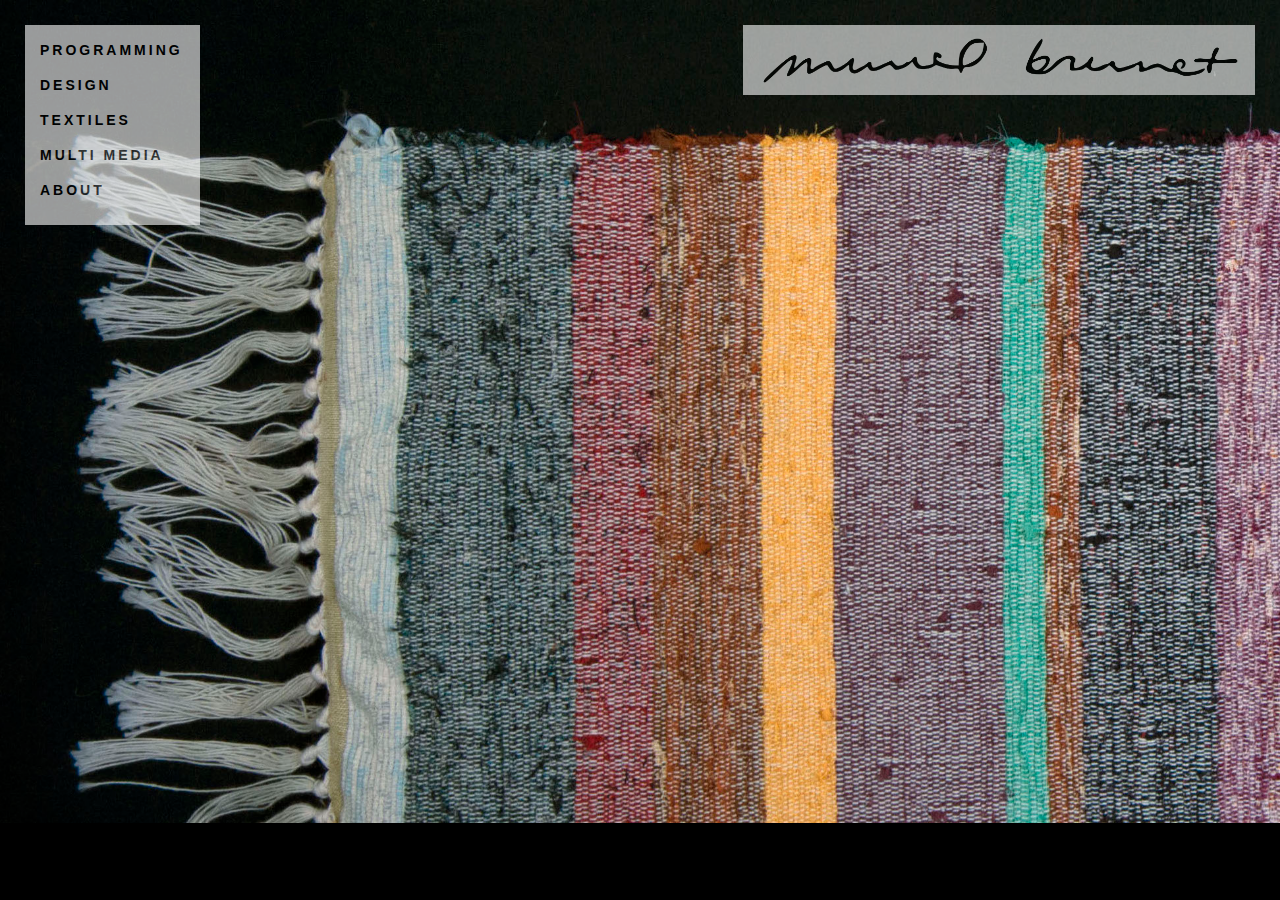
<file: index.html>
<!DOCTYPE html>
<html lang="en">
<head>
  <title>muriel brunet</title>
<!--   <link href="Photos/1890s/Icon.png" rel="shortcut icon" type="image/png"> -->
  <link href="images/window.png" rel="shortcut icon" type="image/png">  
  <meta charset="utf-8">
  <meta name="viewport" content="width=device-width, initial-scale=1">
  <link rel="stylesheet" href="http://maxcdn.bootstrapcdn.com/bootstrap/3.3.7/css/bootstrap.min.css">
  
  <script src="https://ajax.googleapis.com/ajax/libs/jquery/1.12.4/jquery.min.js"></script>
  <script src="http://maxcdn.bootstrapcdn.com/bootstrap/3.3.7/js/bootstrap.min.js"></script>
  
  <link rel="stylesheet" type="text/css" href="css/home.css">
  <link rel="stylesheet" type="text/css" href="css/navbarAndTitle.css">
  <script src="https://ajax.googleapis.com/ajax/libs/jquery/1.12.4/jquery.min.js"></script>
</head>

<body>
  <div class="container-fluid">
    <div class="row" id="fullContent">
      <div class="col-xs-2">
        <div id="navbar">
          <ul>
            <li><a href="portfolioProgramming.html">Programming</a></li>
            <li><a href="portfolioDesign.html">Design</a></li>
            <li><a href="portfolioTextiles.html">Textiles</a></li>
            <li><a href="portfolioMedia.html">Multi Media</a></li>            
            <li><a href="portfolioAbout.html">About</a></li>
          </ul>
        </div>
      </div>
      <div class="col-xs-10">
        <a href="index.html"><img src="images/signature.png" id="signature"></a>
      </div>
    </div>
     <!-- Carousel
    ================================================== -->
    <div class="row">
      <div id="homeCarousel" class="carousel slide" data-ride="carousel">
        <!-- Indicators -->
        <div class="carousel-inner">
          <div class="item active">
            <a href="portfolioTextiles.html"><img src="images/home/Woven Mat - home.jpeg" class="img-responsive"></a>
          </div>
          <div class="item">
            <a href="portfolioProgramming.html"><img src="images/home/Ivory Queen - home.png" style="width:100%" class="img-responsive"></a>
          </div>
          <div class="item">
            <a href="portfolioDesign.html"><img src="images/home/Hackathon - home.png" class="img-responsive"></a>
          </div>
          <div class="item">
            <a href="portfolioMedia.html"><img src="images/home/Mushroom Book - home.jpeg" style="background-color: black" class="img-responsive"></a>
          </div>

        </div>
        <!-- Controls -->
        <a class="left carousel-control" href="#homeCarousel" data-slide="prev">
        </a>
        <a class="right carousel-control" href="#homeCarousel" data-slide="next">
        </a>  
      </div>
    </div>
  </div>
</body>
</html>
</file>
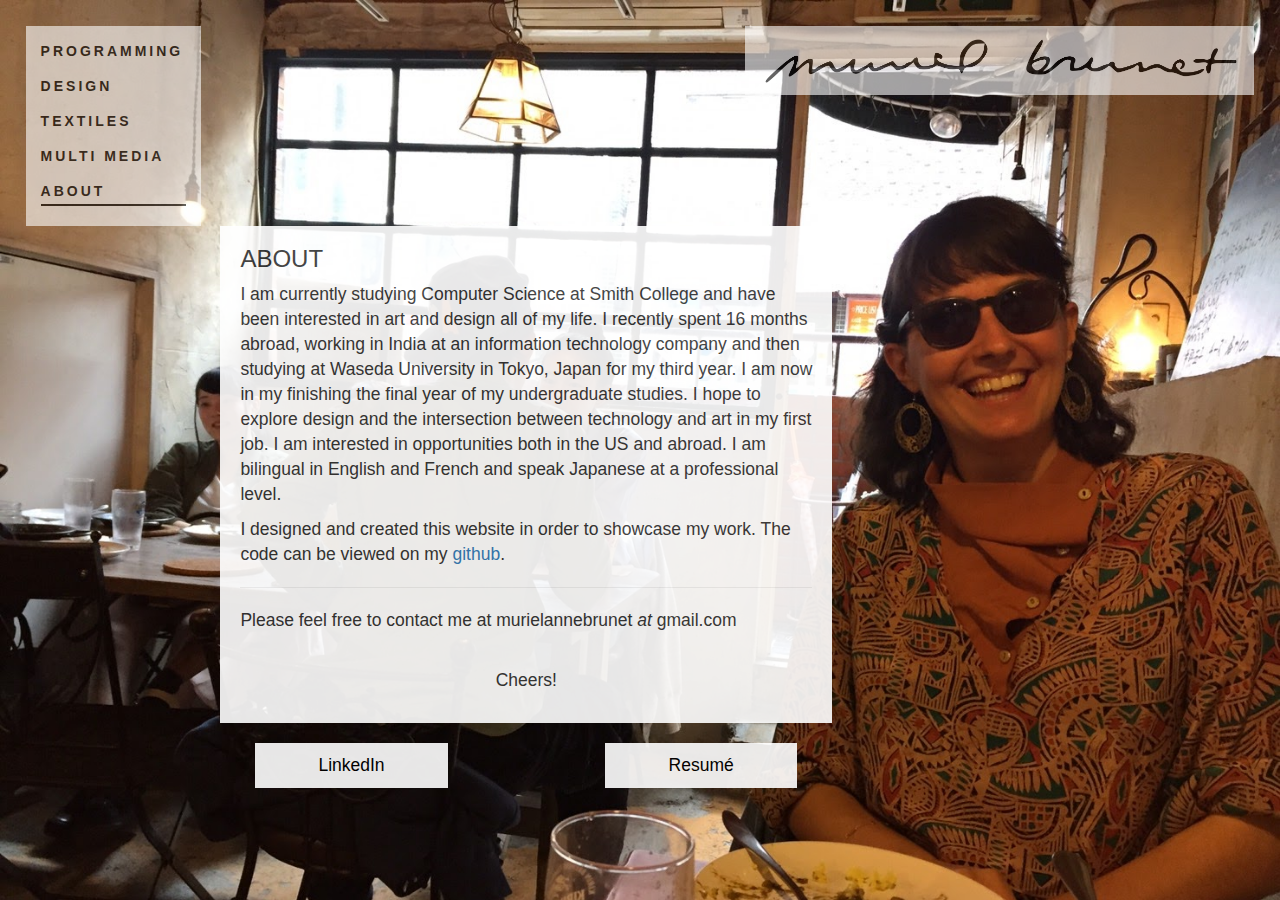
<file: portfolioAbout.html>
<!DOCTYPE html>
<html lang="en">
<head>
  <title>muriel brunet</title>
<!--   <link href="Photos/1890s/Icon.png" rel="shortcut icon" type="image/png"> -->
  <link href="images/window.png" rel="shortcut icon" type="image/png">
  <meta charset="utf-8">
  <meta name="viewport" content="width=device-width, initial-scale=1">
  <link rel="stylesheet" href="http://maxcdn.bootstrapcdn.com/bootstrap/3.3.7/css/bootstrap.min.css">
  <script src="https://ajax.googleapis.com/ajax/libs/jquery/1.12.4/jquery.min.js"></script>
  <script src="http://maxcdn.bootstrapcdn.com/bootstrap/3.3.7/js/bootstrap.min.js"></script>
  <link rel="stylesheet" type="text/css" href="css/about.css">
  <link rel="stylesheet" type="text/css" href="css/resume.css">  
  <link rel="stylesheet" type="text/css" href="css/navbarAndTitle.css">  
  <script src="https://ajax.googleapis.com/ajax/libs/jquery/1.12.4/jquery.min.js"></script>
</head>


<body>
<!--   <img src="images/aboutImage.jpg" alt="about background" id="aboutBackground">
 -->  <div class="container-fluid" id="fullContent">
    <div class="row">
      <div class="col-sm-2" id="navbarDiv"> <!-- navbar -->
        <div id="navbar">
          <ul>
            <li><a href="portfolioProgramming.html">Programming</a></li>
            <li><a href="portfolioDesign.html">Design</a></li>
            <li><a href="portfolioTextiles.html">Textiles</a></li>
            <li><a href="portfolioMedia.html">Multi Media</a></li>            
            <li><a href="portfolioAbout.html" style="border-bottom: 2px solid black; width: 100%;">About</a></li>
          </ul>
        </div>
      </div>
      <div class="col-sm-10"> <!-- about -->
        <a href="index.html"><img src="images/signature.png" id="signature"></a>
        <div class="row" style="height: 200px;">
        </div>
        <div class="row"> 
          <div class="col-sm-7" id="description">
            <h3>About</h3>
            <p>I am currently studying Computer Science at Smith College and have been interested in art and design all of my life. I recently spent 16 months abroad, working in India at an information technology company and then studying at Waseda University in Tokyo, Japan for my third year. I am now in my finishing the final year of my undergraduate studies. I hope to explore design and the intersection between technology and art in my first job. I am interested in opportunities both in the US and abroad. I am bilingual in English and French and speak Japanese at a professional level.</p>
            <p>I designed and created this website in order to showcase my work. The code can be viewed on my <a href="https://github.com/murielbrunet" target="_blank">github</a>.</p>
            <hr>
            <p>Please feel free to contact me at murielannebrunet <i>at</i> gmail.com</p>
            <br>
            <p style="text-align: center;">Cheers!</p>
          </div>
          <div class="col-sm-5">
          </div>
        </div>
        <div class="row">
            <div class="col-sm-3">
              <p class="professionalLinks"><a href="https://www.linkedin.com/in/muriel-brunet-b1b466b1" target="_blank">LinkedIn</a></p>
            </div>
            <div class="col-sm-1">
            </div>
            <div class="col-sm-3">
              <p class="professionalLinks" id="resumeLink">Resumé</p>
              <!-- The Modal -->
              <div id="resumeModal" class="modal">

                <!-- The Close Button -->
                <span class="close" onclick="document.getElementById('resumeModal').style.display='none'">&times;</span>

                <!-- Modal Content (The Image) -->
                <img class="modal-content" id="img01">
              </div>
              </div>
            </div>
        </div>
      </div>
    </div>
  </div>
<script src="js/resume.js"></script>
</body>
</html>
</file>
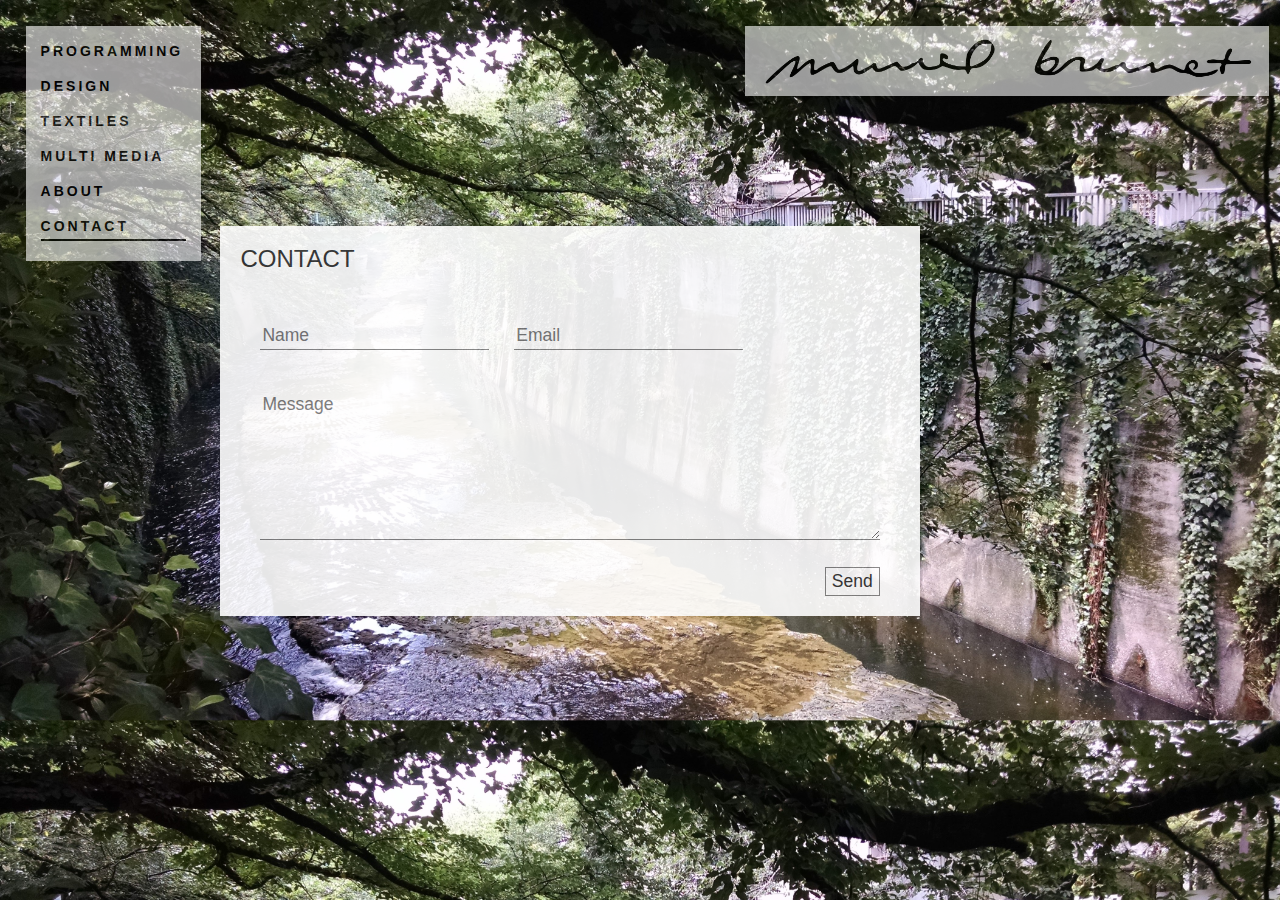
<file: portfolioContact.html>
<!DOCTYPE html>
<html lang="en">
<head>
  <title>muriel brunet</title>
<!--   <link href="Photos/1890s/Icon.png" rel="shortcut icon" type="image/png"> -->
  <link href="images/window.png" rel="shortcut icon" type="image/png">
  <meta charset="utf-8">
  <meta name="viewport" content="width=device-width, initial-scale=1">
  <link rel="stylesheet" href="http://maxcdn.bootstrapcdn.com/bootstrap/3.3.7/css/bootstrap.min.css">
  <script src="https://ajax.googleapis.com/ajax/libs/jquery/1.12.4/jquery.min.js"></script>
  <script src="http://maxcdn.bootstrapcdn.com/bootstrap/3.3.7/js/bootstrap.min.js"></script>
  <link rel="stylesheet" type="text/css" href="css/contact.css">
  <link rel="stylesheet" type="text/css" href="css/navbarAndTitle.css">  
  <script src="https://ajax.googleapis.com/ajax/libs/jquery/1.12.4/jquery.min.js"></script>
</head>


<body>
  <div class="container-fluid" id="fullContent">
    <div class="row">
      <div class="col-sm-2"> <!-- navbar -->
        <div id="navbar">
          <ul>
            <li><a href="portfolioProgramming.html">Programming</a></li>
            <li><a href="portfolioDesign.html">Design</a></li>
            <li><a href="portfolioTextiles.html">Textiles</a></li>
            <li><a href="portfolioMedia.html">Multi Media</a></li>            
            <li><a href="portfolioAbout.html">About</a></li>
            <li><a href="portfolioContact.html" style="border-bottom: 2px solid black; width: 100%;">Contact</a></li>
          </ul>
        </div>
      </div>
      <div class="col-sm-10"> <!-- contact -->
        <div class="row" style="height: 200px">
          <a href="index.html"><img src="images/signature.png" id="signature"></a>
        </div>
        <div class="row">
          <div class="col-sm-8" id="contact">
            <h3>Contact</h3>
            <form>
              <input type="text" name="name" placeholder="Name">
              <input type="text" name="email" placeholder="Email">
              <textarea name="message" class="contactForm" placeholder="Message"></textarea>
              <input type="submit" value="Send">
            </form>
          </div>
        </div>
      </div>

    </div>
  </div>
</body>
</html>
</file>
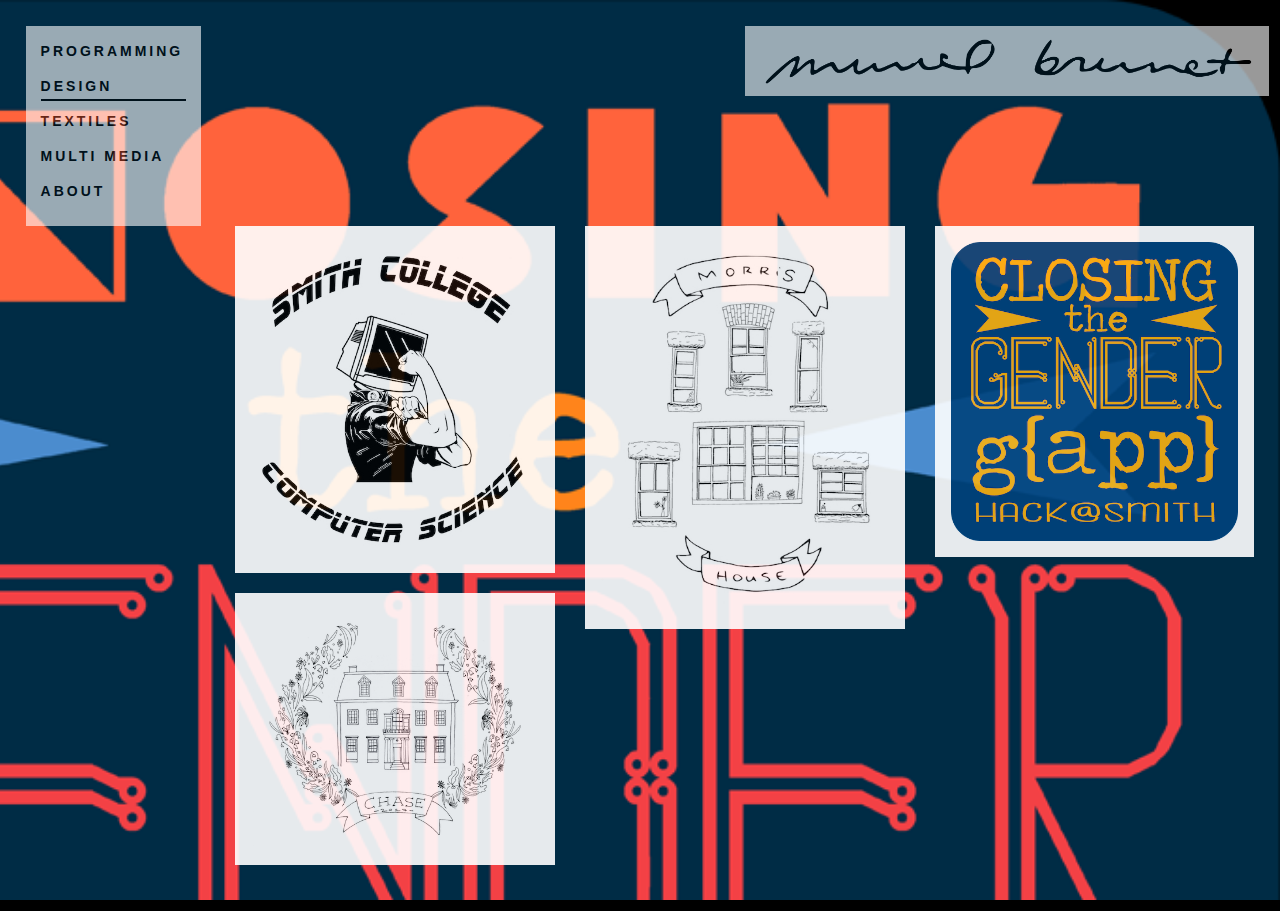
<file: portfolioDesign.html>
<!DOCTYPE html>
<html lang="en">
<head>
  <title>muriel brunet</title>
<!--   <link href="Photos/1890s/Icon.png" rel="shortcut icon" type="image/png"> -->
  <link href="images/window.png" rel="shortcut icon" type="image/png">
  <meta charset="utf-8">
  <meta name="viewport" content="width=device-width, initial-scale=1">
  <link rel="stylesheet" href="http://maxcdn.bootstrapcdn.com/bootstrap/3.3.7/css/bootstrap.min.css">
  <script src="https://ajax.googleapis.com/ajax/libs/jquery/1.12.4/jquery.min.js"></script>
  <script src="http://maxcdn.bootstrapcdn.com/bootstrap/3.3.7/js/bootstrap.min.js"></script>
  <link rel="stylesheet" type="text/css" href="css/design.css">
  <link rel="stylesheet" type="text/css" href="css/thumbailPages.css">  
  <link rel="stylesheet" type="text/css" href="css/navbarAndTitle.css">  

  <script src="https://ajax.googleapis.com/ajax/libs/jquery/1.12.4/jquery.min.js"></script>
</head>


<body>
  <img src="images/home/Hackathon - home.png" alt="design background" id="designBackground">
  <div class="container-fluid" id="fullContent">
    <div class="row">
      <div class="col-sm-2" id="navbarDiv"> <!-- navbar -->
        <div id="navbar">
          <ul>
            <li><a href="portfolioProgramming.html">Programming</a></li>          
            <li><a href="portfolioDesign.html" style="border-bottom: 2px solid black; width: 100%;">Design</a></li>
            <li><a href="portfolioTextiles.html">Textiles</a></li>
            <li><a href="portfolioMedia.html">Multi Media</a></li>
            <li><a href="portfolioAbout.html">About</a></li>
          </ul>
        </div>
      </div>
      <div class="col-sm-10"> <!-- content -->
        <div class="row" style="height: 200px">
          <a href="index.html"><img src="images/signature.png" id="signature"></a>
        </div>
        <div class="row">
          <div class="col-sm-4">
            <img src="images/design/design thumbnails/Thumbnail Final CS Design.jpg" class="work" id="img01" onclick="openModal('img01')">
            <!-- The Modal -->
            <div id="myModal" class="modal">

              <!-- The Close Button -->
              <span class="close" onclick="document.getElementById('myModal').style.display='none'">&times;</span>

             <span class="previous" onclick="previous()">&larr;</span> 

             <span class="next" onclick="next()">&rarr;</span> 

              <!-- Modal Content (The Image) -->
              <img class="modal-content" id="modalContent">
              
              <!-- Modal Caption (Image Text) -->
              <div id="caption"></div>
            </div>
            <img src="images/design/design thumbnails/Thumbnail Chase House Design.png" class="work" id="img04" onclick="openModal('img04')">
          </div>
          <div class="col-sm-4">
            <img src="images/design/design thumbnails/Thumbnail Final Morris Design.jpg" class="work" id="img02" onclick="openModal('img02')">
          </div>
          <div class="col-sm-4">
            <img src="images/design/design thumbnails/Thumbnail Hackathon Logo 2.png" class="work" id="img03" onclick="openModal('img03')">
          </div>
        </div>
      </div>
    </div>
  </div>
<script src="js/design.js"></script>
</body>
</html>
</file>
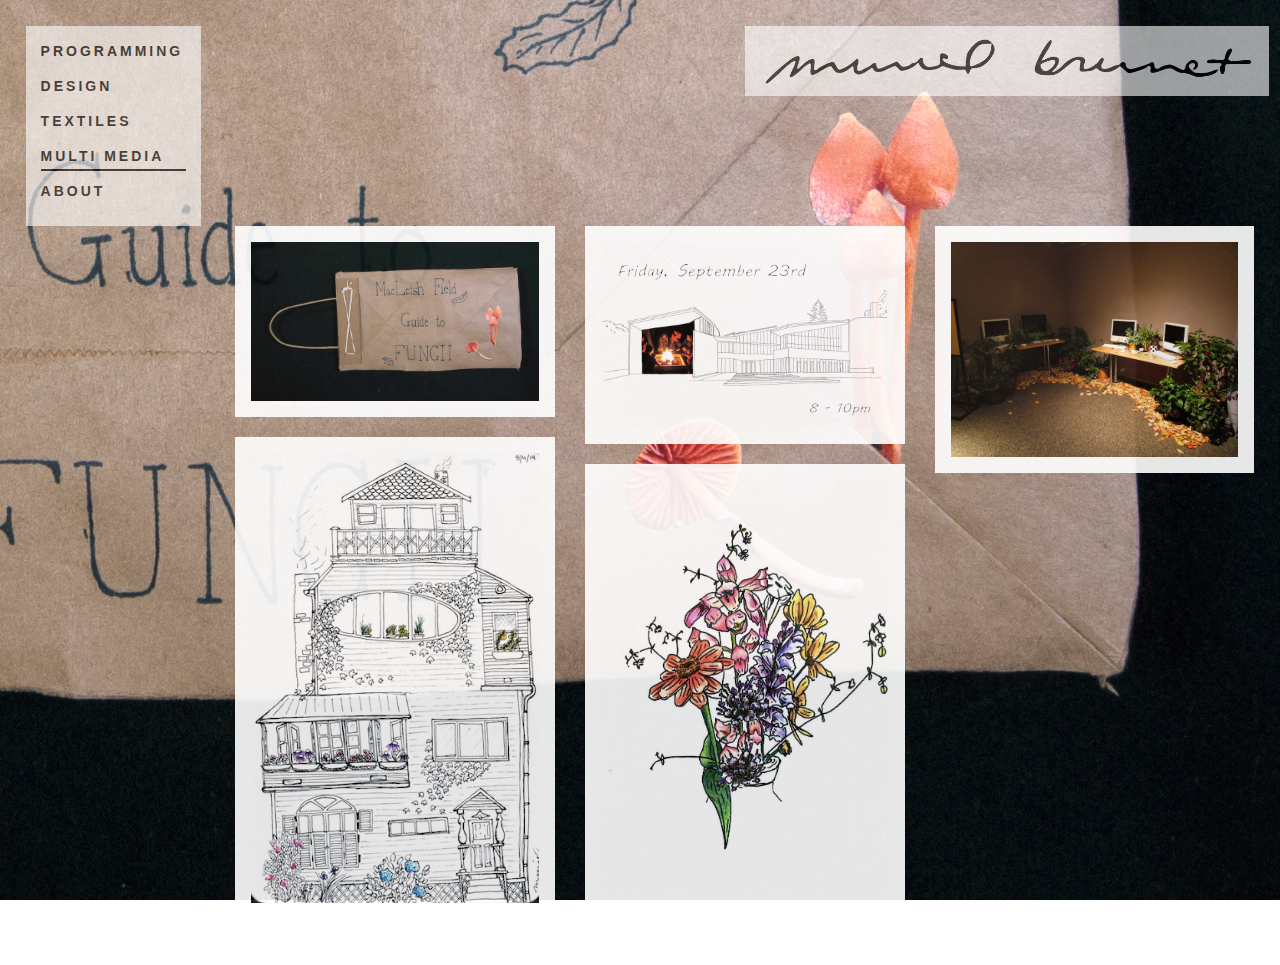
<file: portfolioMedia.html>
<!DOCTYPE html>
<html lang="en">
<head>
  <title>muriel brunet</title>
<!--   <link href="Photos/1890s/Icon.png" rel="shortcut icon" type="image/png"> -->
  <link href="images/window.png" rel="shortcut icon" type="image/png">
  <meta charset="utf-8">
  <meta name="viewport" content="width=device-width, initial-scale=1">
  <link rel="stylesheet" href="http://maxcdn.bootstrapcdn.com/bootstrap/3.3.7/css/bootstrap.min.css">
  <script src="https://ajax.googleapis.com/ajax/libs/jquery/1.12.4/jquery.min.js"></script>
  <script src="http://maxcdn.bootstrapcdn.com/bootstrap/3.3.7/js/bootstrap.min.js"></script>
  <link rel="stylesheet" type="text/css" href="css/multimedia.css">
  <link rel="stylesheet" type="text/css" href="css/thumbailPages.css">  
  <link rel="stylesheet" type="text/css" href="css/navbarAndTitle.css">  

  <script src="https://ajax.googleapis.com/ajax/libs/jquery/1.12.4/jquery.min.js"></script>
</head>


<body>
  <img src="images/home/Mushroom Book - home.jpeg" alt="multi media background" id="mediaBackground">
  <div class="container-fluid" id="fullContent">
    <div class="row">
      <div class="col-sm-2" id="navbarDiv"> <!-- navbar -->
        <div id="navbar">
          <ul>
            <li><a href="portfolioProgramming.html">Programming</a></li>
            <li><a href="portfolioDesign.html">Design</a></li>
            <li><a href="portfolioTextiles.html">Textiles</a></li>
            <li><a href="portfolioMedia.html" style="border-bottom: 2px solid black; width: 100%;">Multi Media</a></li>
            <li><a href="portfolioAbout.html">About</a></li>
          </ul>
        </div>
      </div>
      <div class="col-sm-10"> <!-- content -->
        <div class="row" style="height: 200px">
          <a href="index.html"><img src="images/signature.png" id="signature"></a>
        </div>
        <div class="row">
          <div class="col-sm-4">
            <img src="images/multi media/multi media thumbnails/Thumbnail Mushroom Book.jpg" class="work" id="img01" onclick="openModal('img01')">

            <!-- The Modal -->
            <div id="myModal" class="modal">

              <!-- The Close Button -->
              <span class="close" onclick="document.getElementById('myModal').style.display='none'">&times;</span>

             <span class="previous" onclick="previous()">&larr;</span> 

             <span class="next" onclick="next()">&rarr;</span> 

              <!-- Modal Content (The Image) -->
              <img class="modal-content" id="modalContent">
              
              <!-- Modal Caption (Image Text) -->
              <div id="caption"></div>
            </div>
          <img src="images/multi media/multi media thumbnails/Thumbnail Imaginary House.jpg" class="work" id="img04" onclick="openModal('img04')">
          </div>
          <div class="col-sm-4">
          <img src="images/multi media/multi media thumbnails/Thumbnail CC S'mores Night Final.png" class="work" id="img02" onclick="openModal('img02')">
          <img src="images/multi media/Botanical Garden Flowers.jpg" class="work" id="img05" onclick="openModal('img05')">

          </div>
          <div class="col-sm-4">
            <img src="images/multi media/multi media thumbnails/Thumbnail Installation 1.JPG" class="work" id="img03" onclick="openModal('img03')">
          </div>
        </div>
      </div>
    </div>
  </div>
<script src="js/media.js"></script>
</body>
</html>
</file>
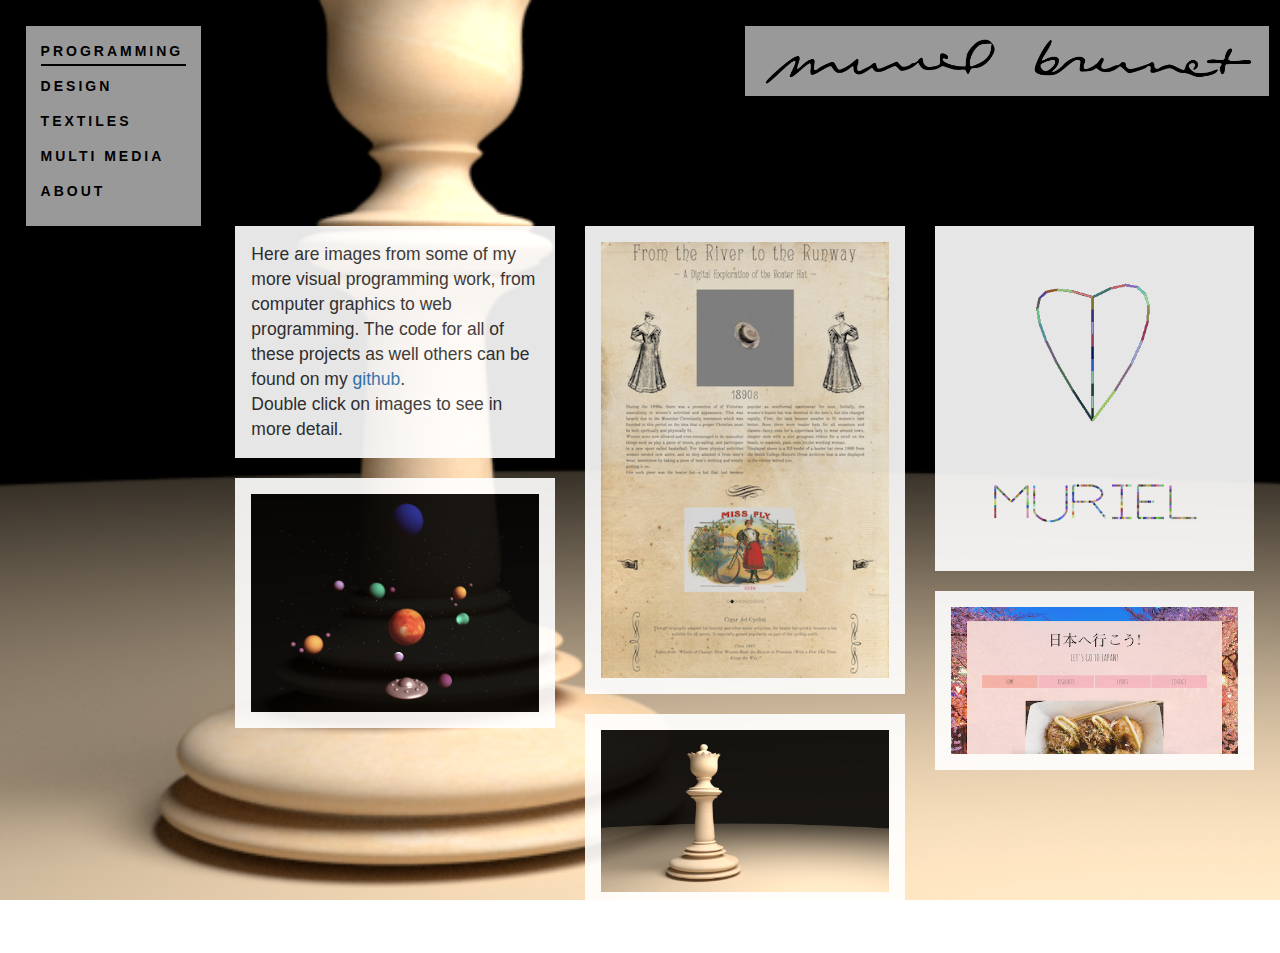
<file: portfolioProgramming.html>
<!DOCTYPE html>
<html lang="en">
<head>
  <title>muriel brunet</title>
<!--   <link href="Photos/1890s/Icon.png" rel="shortcut icon" type="image/png"> -->
  <link href="images/window.png" rel="shortcut icon" type="image/png">
  <meta charset="utf-8">
  <meta name="viewport" content="width=device-width, initial-scale=1">
  <link rel="stylesheet" href="http://maxcdn.bootstrapcdn.com/bootstrap/3.3.7/css/bootstrap.min.css">
  <script src="https://ajax.googleapis.com/ajax/libs/jquery/1.12.4/jquery.min.js"></script>
  <script src="http://maxcdn.bootstrapcdn.com/bootstrap/3.3.7/js/bootstrap.min.js"></script>
  <link rel="stylesheet" type="text/css" href="css/programming.css">
  <link rel="stylesheet" type="text/css" href="css/thumbailPages.css">  
  <link rel="stylesheet" type="text/css" href="css/navbarAndTitle.css">  

  <script src="https://ajax.googleapis.com/ajax/libs/jquery/1.12.4/jquery.min.js"></script>
</head>


<body>
  <img src="images/home/Ivory Queen - home.png" alt="programming background" id="programmingBackground">
  <div class="container-fluid" id="fullContent">
    <div class="row">
      <div class="col-sm-2" id="navbarDiv"> <!-- navbar -->
        <div id="navbar">
          <ul>
            <li><a href="portfolioProgramming.html" style="border-bottom: 2px solid black; width: 100%;">Programming</a></li>
            <li><a href="portfolioDesign.html">Design</a></li>
            <li><a href="portfolioTextiles.html">Textiles</a></li>
            <li><a href="portfolioMedia.html">Multi Media</a></li>            
            <li><a href="portfolioAbout.html">About</a></li>
          </ul>
        </div>
      </div>
      <div class="col-sm-10"> <!-- content -->
        <div class="row" style="height: 200px">
          <a href="index.html"><img src="images/signature.png" id="signature"></a>
        </div>
        <div class="row">
          <div class="col-sm-4">
            <p id="description">Here are images from some of my more visual programming work, from computer graphics to web programming. The code for all of these projects as well others can be found on my <a href="https://www.github.com/murielbrunet" target="_blank">github</a>.<br> Double click on images to see in more detail.</p>
            <img src="images/programming/final project.png"  class="work" id="img01" onclick="openModal('img01')">
            <!-- The Modal -->
            <div id="myModal" class="modal">

              <!-- The Close Button -->
              <span class="close" onclick="document.getElementById('myModal').style.display='none'">&times;</span>

              <span class="previous" onclick="previous()">&larr;</span> 

              <span class="next" onclick="next()">&rarr;</span> 

              <!-- Modal Content (The Image) -->
              <img class="modal-content" id="modalContent">
              
              <!-- Modal Caption (Image Text) -->
              <div id="caption"></div>
            </div>
          </div>
          <div class="col-sm-4">
            <img src="images/programming/1890s.png"  class="work" id="img02" onclick="openModal('img02')">
            <img src="images/programming/wooden queen.png"  class="work" id="img04" onclick="openModal('img04')">
          </div>
          <div class="col-sm-4">
           <img src="images/programming/bezier line curves.png"  class="work" id="img03" onclick="openModal('img03')">
           <img src="images/programming/spring.png"  class="work" id="img05" onclick="openModal('img05')">
          </div>
        </div>
      </div>
    </div>
  </div>
<script src="js/programming.js"></script>
</body>
</html>
</file>
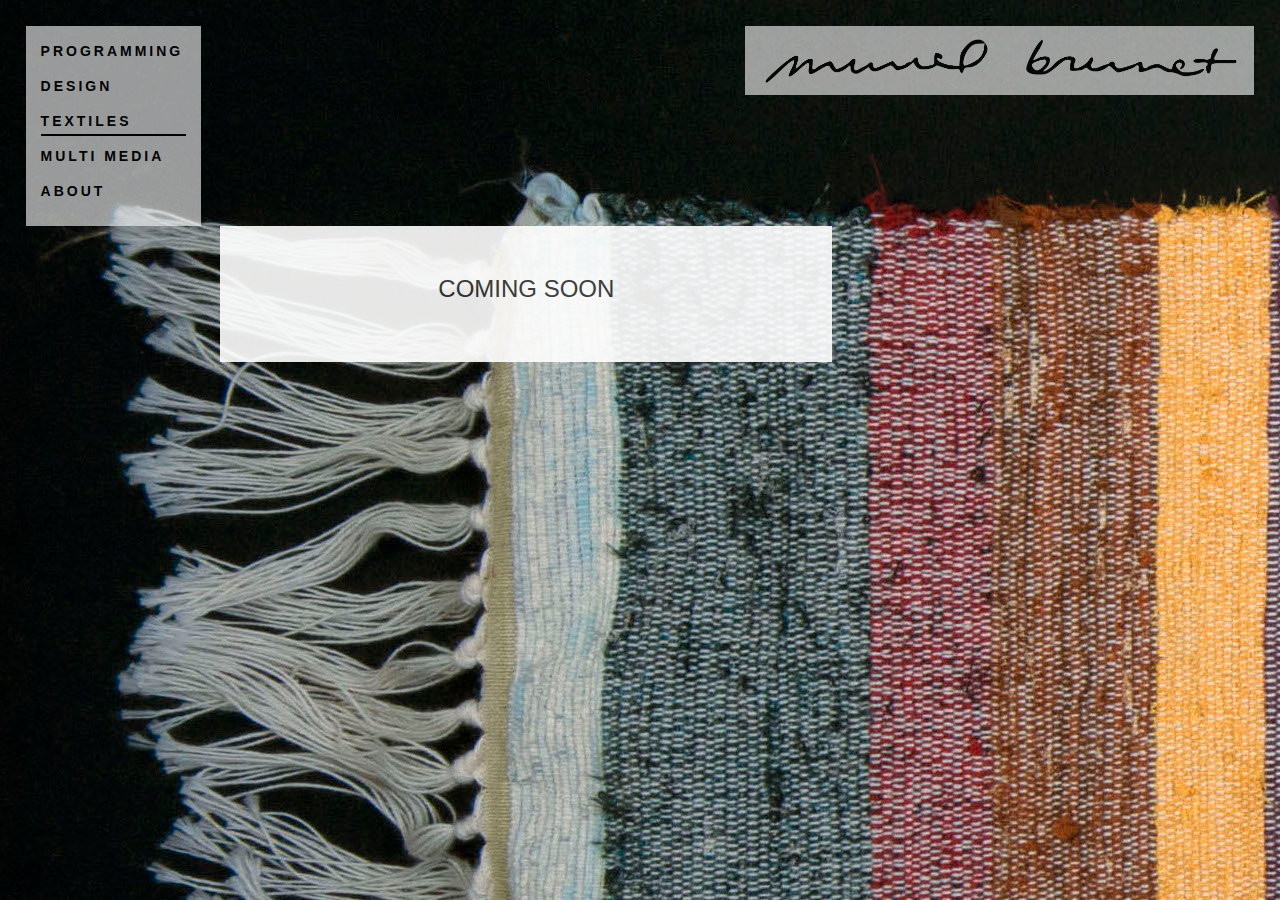
<file: portfolioTextiles.html>
<!DOCTYPE html>
<html lang="en">
<head>
  <title>muriel brunet</title>
<!--   <link href="Photos/1890s/Icon.png" rel="shortcut icon" type="image/png"> -->
  <link href="images/window.png" rel="shortcut icon" type="image/png">
  <meta charset="utf-8">
  <meta name="viewport" content="width=device-width, initial-scale=1">
  <link rel="stylesheet" href="http://maxcdn.bootstrapcdn.com/bootstrap/3.3.7/css/bootstrap.min.css">
  <script src="https://ajax.googleapis.com/ajax/libs/jquery/1.12.4/jquery.min.js"></script>
  <script src="http://maxcdn.bootstrapcdn.com/bootstrap/3.3.7/js/bootstrap.min.js"></script>
  <link rel="stylesheet" type="text/css" href="css/textiles.css">
  <link rel="stylesheet" type="text/css" href="css/navbarAndTitle.css">  
  <script src="https://ajax.googleapis.com/ajax/libs/jquery/1.12.4/jquery.min.js"></script>
</head>


<body>
  <img src="images/home/Woven Mat - home.jpeg" alt="textiles background" id="textilesBackground">
  <div class="container-fluid" id="fullContent">
    <div class="row">
      <div class="col-sm-2" id="navbarDiv"> <!-- navbar -->
        <div id="navbar">
          <ul>
            <li><a href="portfolioProgramming.html">Programming</a></li>
            <li><a href="portfolioDesign.html">Design</a></li>
            <li><a href="portfolioTextiles.html" style="border-bottom: 2px solid black; width: 100%;">Textiles</a></li>
            <li><a href="portfolioMedia.html">Multi Media</a></li>            
            <li><a href="portfolioAbout.html">About</a></li>
          </ul>
        </div>
      </div>
      <div class="col-sm-10"> <!-- about -->
        <a href="index.html"><img src="images/signature.png" id="signature"></a>
        <div class="row" style="height: 200px;">
        </div>
        <div class="row"> 
          <div class="col-sm-7" id="description">
            <h3>Coming Soon</h3>

          </div>
          <div class="col-sm-5">
          </div>
        </div>
      </div>
    </div>
  </div>
</body>
</html>
</file>
<file: css/home.css>
/*#homeCarousel img {
	height: 100%;
	width: 100%;
}*/

/*#homeCarousel img:hover {
	width: 150vh;
}*/

body {	
	background-color: black;
}

 
img {
	width: 100%;
} 

#homeCarousel {
  position:absolute;
  top:0;  
  width: 100%;
  height: 100%;
}

.carousel-control.left, .carousel-control.right{
    opacity: 1;
    background-image: none;
} 

.full-screen {
  background-size: cover;
  background-position: center;
  background-repeat: no-repeat;
}

#navbar {
  position: absolute;
  left: 0;
}

#signature {
  position: absolute;
  right: 0;
}
</file>
<file: css/navbarAndTitle.css>
#fullContent {
    padding: 2%;
}

/*#navbarDiv {
    width: 175px;
}
*/
#navbar {
    z-index:10; /*bringing navbar forward (in comparison with carousel)*/
    background:#fff;
    width: 175px; 
    padding: 10px;
    padding-bottom: 5px;
    opacity: 0.6;
}

#navbar ul{
	list-style-type: none;
	text-transform: uppercase;
	outline-color: white;
	outline-width: 0px;
	color: black;
	padding: 0px;
}

#navbar ul li{
	letter-spacing: 3px;
	padding: 5px;
	font-weight: bold;
}

#navbar ul li a{
	color: black;
	text-decoration: none;
    display: inline-block;
    border-bottom: 3px solid transparent;    
    width: 0px;
    transition: 0.5s ease;
    white-space: nowrap;
    height: 25px;
}

#navbar ul li a:hover{
	border-bottom: 2px solid black;
    width: 100%;
}

#signature { 
    z-index:10;
    background:#fff;
    padding: 10px;
    opacity: 0.6;
    width: 50%;
    float: right;
}
</file>
<file: css/about.css>
body {
    background-image: url("../images/aboutImage.jpg");
    background-size: 100%;
}

/*#aboutBackground{
	position: fixed; 
	bottom: 0; 
	right: 0; 

	 Preserve aspect ratio 
	min-width: 100%;
	min-height: 100%;
}
*/

#description {
    background-color: white;
    opacity: 0.9;
    font-size: 1.25em;
    padding: 20px;
}

h3 {
    text-transform: uppercase;
    margin-top: 0px;
}

.professionalLinks{
	background-color: white;
	opacity: 0.9;
	margin: 20px;
	text-align: center;
	padding: 10px;
	font-size: 1.25em;
	text-decoration: none;
	color: black;
}

.professionalLinks a {
	text-decoration: none;
	color: black;
}

.professionalLinks:hover {
	text-decoration: none;
	color: black;
	font-style: italic;
	cursor: pointer; /*to cover all browsers*/
	cursor: hand;
}
</file>
<file: css/resume.css>
/* The Modal (background) */
.modal {
    display: none; /* Hidden by default */
    position: fixed; /* Stay in place */
    z-index: 1; /* Sit on top */
    padding-top: 75px;  /*Location of the box*/ 
    padding-bottom: 75px;
    left: 0;
    top: 0;
    width: 100%; /* Full width */
    height: 100%; /* Full height */
    overflow: auto; /* Enable scroll if needed */
    background-color: white; /* Fallback color */
    background-color: rgba(192,192,192,0.9); /* Black w/ opacity */
}

/* Modal Content (Image) */
.modal-content {
    margin: auto;
    display: block;
/*  height: 80vh; viewport percentage
    top: 10vh; */
    width: 100%;
    max-width: 1000px;
}

/* Add Animation - Zoom in the Modal */
.modal-content, #caption { 
    -webkit-animation-name: zoom;
    -webkit-animation-duration: 0.6s;
    animation-name: zoom;
    animation-duration: 0.6s;
}

@-webkit-keyframes zoom {
    from {-webkit-transform:scale(0)} 
    to {-webkit-transform:scale(1)}
}

@keyframes zoom {
    from {transform:scale(0)} 
    to {transform:scale(1)}
}

/* The Close Button */
.close {
    position: absolute;
    top: 15px;
    right: 35px;
    color: black;
    font-size: 40px;
    transition: 0.3s;
}

/* 100% Image Width on Smaller Screens */
@media only screen and (max-width: 700px){
    .modal-content {
        width: 100%;
    }
}
</file>
<file: css/contact.css>
body {
    background-image: url("../images/contactImage.jpg");
    background-size: 100%;
}


#contact {
    background-color: white;
    opacity: 0.9;
    font-size: 1.25em;
    padding: 20px;
}

h3 {
    text-transform: uppercase;
    margin-top: 0px;
}

form {
	padding: 20px;
}

textarea {
    border: none;
    border-bottom: 1px solid gray;
    margin: 20px;
    width: 100%;
    height: 150px;
    margin-left:0px;
}

input[type=text] {
    border: none;
    border-bottom: 1px solid gray;
    margin: 20px;
    margin-left:0px;
}


input[type=text]:focus, textarea:focus{ 
    outline: none;
}

input[type=submit] {
    float: right;
    background: white;
    border: 1px solid gray;
}

input[type=submit]:hover {
    background: lightgray;
}
</file>
<file: css/design.css>
/*body {
	background-image: url("../images/home/Hackathon - home.png");
    background-size: 100%;
    background-attachment: fixed;
	background-color: black;    
}
*/

body{
	background-color: black;
}

#designBackground {
	position: fixed; 
	bottom: 0; 
	right: 0; 

	/* Preserve aspet ratio */
	min-width: 100%;
	min-height: 100%;
}
</file>
<file: css/thumbailPages.css>
.work {
	width: 100%;
	padding: 5%;
	margin-bottom: 20px;
	background-color: white;
	text-align: center;
	vertical-align: middle;
	opacity: 0.9;
	cursor: pointer; /*to cover all browsers*/
	cursor: hand;
}

.work:hover {
	opacity: 1;
}

/* The Modal (background) */
.modal {
    display: none; /* Hidden by default */
    position: fixed; /* Stay in place */
    z-index: 1; /* Sit on top */
/*    padding-top: 5%;  Location of the box 
    padding-bottom: 5%;*/
    left: 0;
    top: 0;
    width: 100%; /* Full width */
    height: 100%; /* Full height */
    overflow: auto; /* Enable scroll if needed */
    background-color: white; /* Fallback color */
    background-color: rgba(192,192,192,0.9); /* Black w/ opacity */
}

/* Modal Content (Image) */
.modal-content {
    margin: auto;
    display: block;
    top: 30px;
    max-height: 80vh;
    max-width: 70vw;
}

/* Caption of Modal Image (Image Text) - Same Width as the Image */
#caption {
/*    margin: auto;
    display: block;
    z-index: 10;
    width: 80%;
    max-width: 700px;
    text-align: center;
    color: black;
    padding: 10px 0;
    height: 150px;*/
    margin: auto;
    display: block;
    max-width: 700px;
    text-align: center;
    padding: 10px 0;
    padding-top: 80px;
    font-size: 1.5em;
}

/* Add Animation - Zoom in the Modal */
.modal-content, #caption { 
    -webkit-animation-name: zoom;
    -webkit-animation-duration: 0.6s;
    animation-name: zoom;
    animation-duration: 0.4s;
}

@-webkit-keyframes zoom {
    from {-webkit-transform:scale(0)} 
    to {-webkit-transform:scale(1)}
}

@keyframes zoom {
    from {transform:scale(0)} 
    to {transform:scale(1)}
}

/* The Close Button */
.close {
    position: absolute;
    top: 15px;
    right: 35px;
    color: black;
    font-size: 40px;
    transition: 0.3s;
}

.next {
	position: absolute;
    top: 50%;
    right: 35px;
    color: gray;
    font-size: 40px;
    transition: 0.3s;
}

.next:hover {
	color: black;
	cursor: pointer; /*to cover all browsers*/
	cursor: hand;
}

.previous {
	position: absolute;
    top: 50%;
    left: 35px;
    color: gray;
    font-size: 40px;
    transition: 0.3s;
}
.previous:hover {
	color: black;
	cursor: pointer; /*to cover all browsers*/
	cursor: hand;
}



/* 100% Image Width on Smaller Screens */
@media only screen and (max-width: 700px){
    .modal-content {
        width: 100%;
    }
}
</file>
<file: css/multimedia.css>
/*body {
	background-image: url("../images/home/Mushroom Book - home.jpeg");
    background-size: 100%;
    background-attachment: fixed;
}
*/

#mediaBackground {
	position: fixed; 
	bottom: 0; 
	right: 0; 

	/* Preserve aspet ratio */
	min-width: 100%;
	min-height: 100%;
}
</file>
<file: css/programming.css>
/*body {
	background-image: url("../images/home/Ivory Queen - home.png");
    background-size: 100%;
    background-attachment: fixed;
}
*/

#programmingBackground {
	position: fixed; 
	bottom: 0; 
	right: 0; 

	/* Preserve aspect ratio */
	min-width: 100%;
	min-height: 100%;
}

#description {
	width: 100%;
	padding: 5%;
	margin-bottom: 20px;
	background-color: white;
	vertical-align: middle;
	opacity: 0.9;
	font-size: 1.25em;
}
</file>
<file: css/textiles.css>
/*body {
	background-image: url("../images/home/Woven Mat - home.jpeg");
    background-size: 100%;
    background-attachment: fixed;
}*/

#textilesBackground{
    position: fixed; 
    top: 0; 
    left: 0; 

    /* Preserve aspet ratio */
    min-width: 100%;
    min-height: 100%;
}

#description {
    background-color: white;
    opacity: 0.9;
    font-size: 1.25em;
    padding: 50px;
    text-align: center;
}

h3 {
    text-transform: uppercase;
    margin-top: 0px;
}
</file>
